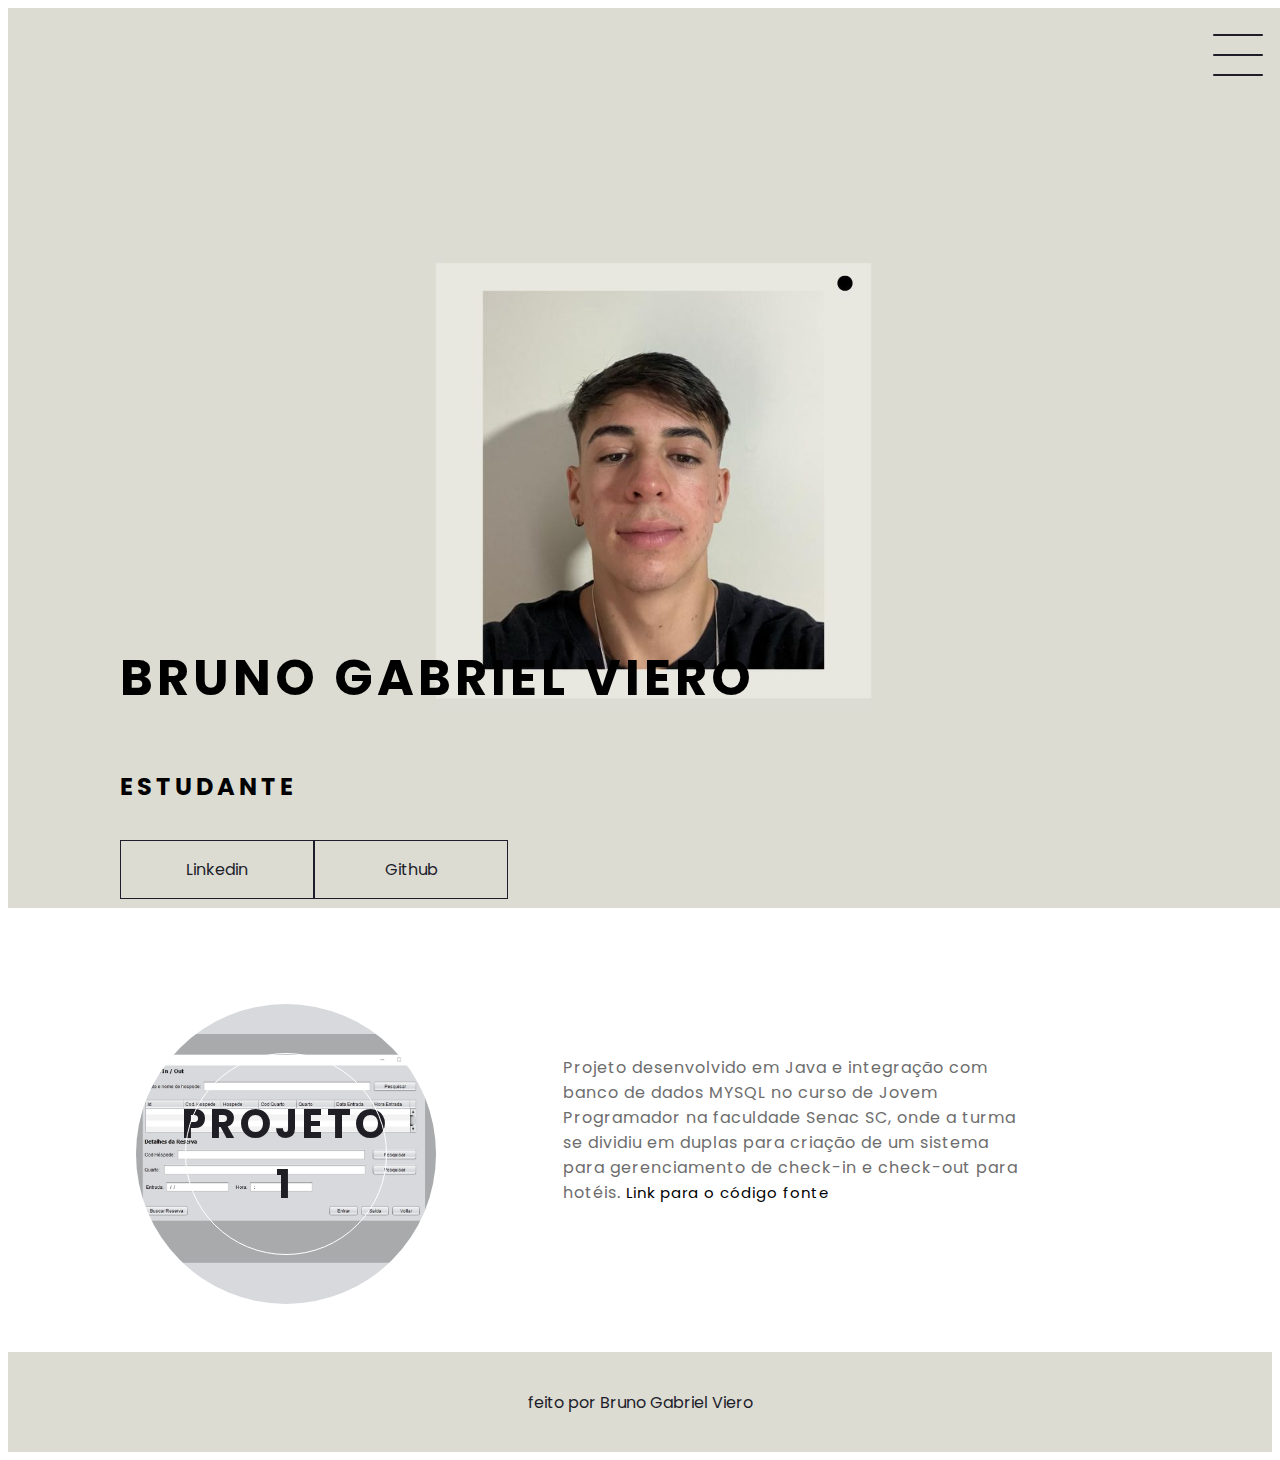
<file: index.html>
<!DOCTYPE html>
<html lang="en">
<head>
  <meta charset="UTF-8">
  <link rel="stylesheet" href="style.css">
  <meta name="viewport" content="width=device-width, initial-scale=1.0">
  <title>Portifólio</title>
</head>
<body>
    <header class="header-container">
        <div class="header">
            <div class="checkbox-container">
                <div class="checkbox-wrapper">
                      <input type="checkbox" id="toggle">
                      <label class="checkbox" for="toggle">
                            <div class="trace"></div>
                            <div class="trace"></div>
                            <div class="trace"></div>
                      </label>
                      <div class="menu"></div>
                      <nav class="menu-itens">
                          <ul>
                            <li>
                              <a href="index.html">Home</a>
                            </li>
                            <li>
                              <a href="sobre.html">Sobre</a>
                            </li>
                            <li>
                              <a href="https://github.com/vieroBruno">Projetos</a>
                            </li>
                          </ul>
                      </nav>
                </div>
            </div>
        </div>
        <h1>Bruno Gabriel Viero</h1>
        <h2>Estudante</h2>
        <div class="social-media">
            <a href="https://www.linkedin.com/in/bruno-gabriel-viero-675a8b228/">Linkedin</a>
            <a href="https://github.com/vieroBruno">Github</a>
        </div>
    </header>

    <main class="container">
      <div class="card-container">
        <div class="card">
              <div class="card-wrapper">
                  <h2>Projeto 1</h2>
                  <p>Vem ver</p>
              </div>
        </div>   
        <div class="card-text">  
            Projeto desenvolvido em Java e integração com banco de dados MYSQL no curso de Jovem Programador na faculdade Senac SC, onde a turma se dividiu em duplas para criação de  um sistema para gerenciamento de check-in e check-out
             para hotéis.
             <a href="https://github.com/vieroBruno/ProjetoIntregador" id="link-projeto">Link para o código fonte</a>
        </div>
      </div>
    </main>

    <footer class="footer">
        feito por Bruno Gabriel Viero
    </footer>
</body>
</html>
</file>
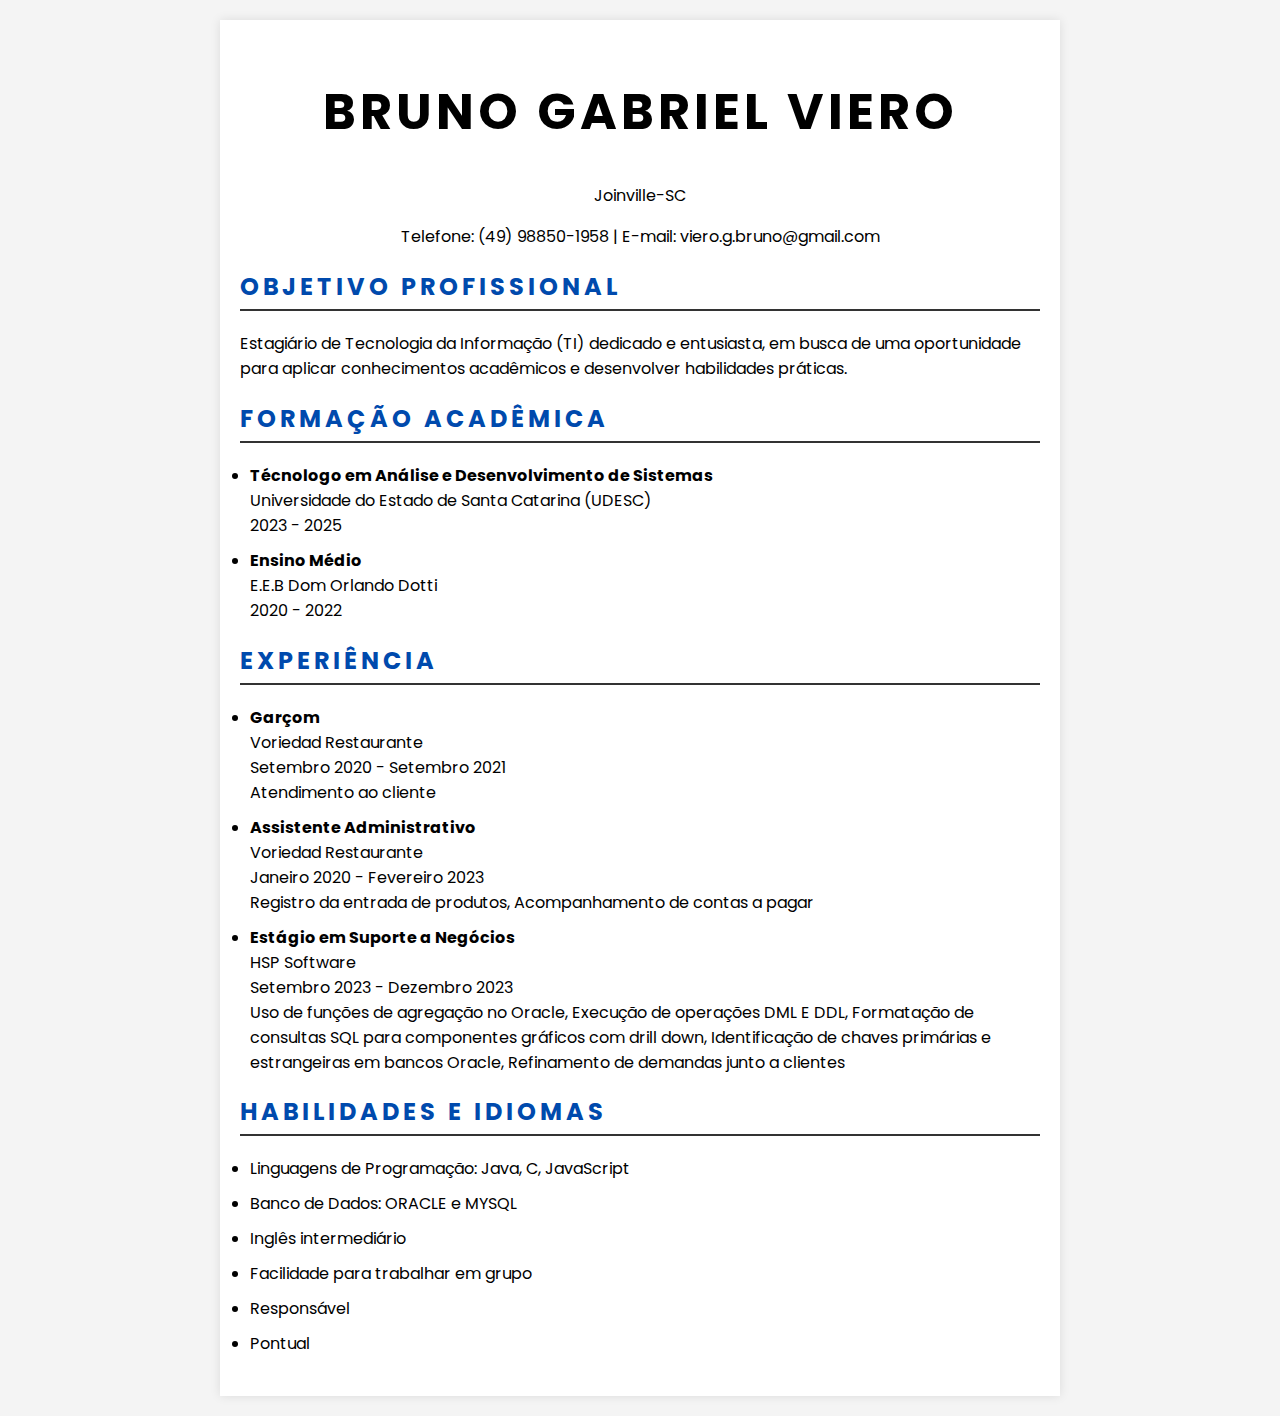
<file: sobre.html>
<!DOCTYPE html>
<html lang="pt-BR">
<head>
    <meta charset="UTF-8">
    <meta name="viewport" content="width=device-width, initial-scale=1.0">
    <title>Currículo de Bruno Gabriel</title>
    <link rel="stylesheet" href="style.css">
</head>
<body id="body-sobre">
    <div class="container-curriculo">
        <header id="header-sobre">
            <h1>Bruno Gabriel Viero</h1>
            <p>Joinville-SC</p>
            <p>Telefone: (49) 98850-1958 | E-mail: viero.g.bruno@gmail.com</p>
        </header>
     <div class="sections"> 
        <section>
            <h2>Objetivo Profissional</h2>
            <p>Estagiário de Tecnologia da Informação (TI) dedicado e entusiasta, em busca de uma oportunidade para aplicar conhecimentos acadêmicos e desenvolver habilidades práticas.</p>
        </section>
        
        <section>
            <h2>Formação Acadêmica</h2>
            <ul>
                <li>
                    <strong>Técnologo em Análise e Desenvolvimento de Sistemas</strong><br>
                    Universidade do Estado de Santa Catarina (UDESC)<br>
                    2023 - 2025
                </li>
                <li>
                    <strong>Ensino Médio</strong><br>
                    E.E.B Dom Orlando Dotti<br>
                    2020 - 2022
                </li>
            </ul>
        </section>
        
        <section>
            <h2>Experiência</h2>
            <ul>
                <li>
                    <strong>Garçom</strong><br>
                    Voriedad Restaurante<br>
                    Setembro 2020 - Setembro 2021<br>
                    Atendimento ao cliente
                </li>
                <li>
                    <strong>Assistente Administrativo</strong><br>
                    Voriedad Restaurante<br>
                    Janeiro 2020 - Fevereiro 2023<br>
                    Registro da entrada de produtos, Acompanhamento de contas a pagar
                </li>
                <li>
                    <strong>Estágio em Suporte a Negócios</strong><br>
                    HSP Software<br>
                    Setembro 2023 - Dezembro 2023<br>
                    Uso de funções de agregação no Oracle, Execução de operações DML E DDL, Formatação de consultas SQL para componentes gráficos com drill down, Identificação de chaves primárias e estrangeiras em bancos Oracle, Refinamento de demandas junto a clientes
                </li>
            </ul>
        </section>
        
        <section>
            <h2>Habilidades e Idiomas</h2>
            <ul>
                <li>Linguagens de Programação: Java, C, JavaScript</li>
                <li>Banco de Dados: ORACLE e MYSQL</li>
                <li>Inglês intermediário</li>
                <li>Facilidade para trabalhar em grupo</li>
                <li>Responsável</li>
                <li>Pontual</li>
            </ul>
        </section>
    </div>   
    </div>
</body>
</html>
</file>
<file: style.css>
@import url('https://fonts.googleapis.com/css2?family=Poppins:wght@400;500;600&family=Roboto:wght@100;300;400;500;700;900&family=Source+Sans+Pro:wght@200;300;400;600;700;900&display=swap');

/* INITIALS */

* {
  font-family: 'Poppins', sans-serif;
}

.header-container{
  height: 100vh;
  width: 100vw;
  background-color: #DCDCD3;
  background-image: url(./img/Design\ sem\ nome.jpg);
  background-repeat: no-repeat;
  background-position: center;
  background-size: contain;
  display: flex;
  flex-direction: column;
  justify-content: center;
  align-items: flex-start;
  box-sizing: border-box;
  padding: 0 112px;
  position: relative;
}
h1{
  font-size:  50px;
  text-transform: uppercase;
  letter-spacing: 4px;
}
h2{
  text-transform: uppercase;
  letter-spacing: 4px;
}
.social-media{
  margin-top: 1rem;
  display: flex;
  
}
.social-media a {
  margin-bottom: 80%;
  text-decoration: none;
  color: #1e1e2a;
  padding: 1rem 4rem;
  border: 1px solid #1e1e2a;
  min-width: 4rem;
  display: flex;
  align-items: center;
  justify-content: center;
  transition: .5s ease-in-out;
  
}
a:hover{
  background-color: #fff;
}

.checkbox-container{
  display: flex;
  justify-content: center;
  align-items: center;

}

.checkbox {
  height: 100px;
  width: 100px;
  position: absolute;
  right: 0;
  top: 0;
  display: flex;
  justify-content: center;
  cursor: pointer;
  z-index: 9999;
  transition: 400ms ease-in-out 0s;
}

.checkbox .trace{
  width: 50px;
  height: 2px;
  background-color: #1e1e2a;
  position: absolute;
  border-radius: 4px;
  transition: 0.5s ease-in-out;
}

.checkbox .trace:nth-child(1){
  top: 26px;
  transform: rotate(0);
}
.checkbox .trace:nth-child(2){
  top: 46px;
  transform: rotate(0);
}
.checkbox .trace:nth-child(3){
  top: 66px;
  transform: rotate(0);
}

#toggle{
  display: none;
}

.menu{
  position: absolute;
  top: 28px ;
  right: 20px;
  background-color: transparent;
  height: 4px;
  width: 40px;
  border-radius: 50%;
  box-shadow: 0px 0px 0px 0px #fff;
  z-index: -1;
  transition: 400ms ease-in-out 0s;
}
.menu-itens{
  position: relative;
  top: 0;
  left: 0;
  width: 100%;
  height: 100vh;
  display: flex;
  justify-content: center;
  align-items: center;
  z-index: 2;
  opacity: 0;
  visibility: hidden;
  transition: 400ms ease-in-out 0s;
}
.menu-itens ul{
  list-style-type: none;

}
.menu-itens ul li a{
  margin: 10px 0;
  color: #1e1e2a;
  text-decoration: none;
  text-transform: uppercase;
  letter-spacing: 4px;
  font-size: 40px;
}

#toggle:checked + .checkbox .trace:nth-child(1){
  transform: rotate(45deg);
  top: 47px;
}
#toggle:checked + .checkbox .trace:nth-child(2){
  transform: translate(-100px);
  top: 30px;
  visibility: hidden;
  opacity: 0;
}
#toggle:checked + .checkbox .trace:nth-child(3){
  transform: rotate(-45deg);
  top: 48px;
}
#toggle:checked + .checkbox{
  background-color: #fff;
}

#toggle:checked ~ .menu{
  box-shadow: 0px 0px 0px 100vmax #fff;
  z-index: 1;
}
#toggle:checked ~ .menu-itens{
  visibility: visible;
  opacity: 1;
}

.container {
  height: auto;
  width: 100%;
  display: flex;
  flex-direction: column;
  justify-content: column;
  margin: 3rem 0;
}

.card-container{
  display: flex;
  justify-content: space-evenly;
  align-items: center;
  width: 90%;
}

.card{
  position: relative;
  z-index: 1;
  width: 300px;
  height: 300px;
  border-radius: 100%;
  margin: 3rem 0 0 0;
  display: center;
  align-items: center;
  justify-content: center;
  background-color: #DCDCD3;
  background-image: url(img/Design\ sem\ nome.png);
  background-position: center;
  background-size: cover;
  background-repeat: no-repeat;
  filter: grayscale(0.5);
  color: #1e1e2a;
  cursor: pointer;
  transition: 0.5s ease-in-out;
}

.card-text{
  width: 40%;
  letter-spacing: 1px;
  color: rgb(109, 109, 109);
}

.card-wrapper{
  padding: 30%;
  text-align: center;
  display: flex;
  flex-direction: column;
  justify-content: center;
  align-items: center;
  position: relative;
}

.card-wrapper::before{
  content: '';
  position: absolute;
  height: 100px;
  width: 100px;
  border-radius: 50%;
  display: block;
  border: 1px solid #fff;
  opacity: 0;
  transition: 0.5s ease-in-out;
}

.card-wrapper h2{
  font-size: 40px;
  text-transform: uppercase;
  letter-spacing: 4px;
  margin: 0;
  transition: 0.5 ease-in-out;
}

.card-wrapper p{
  font-size: 0;
  visibility: hidden;
  opacity: 0;
  font-weight: bold;
  text-transform: uppercase;
  transition: 0.5s ease-in-out;
}

.card:hover{
  filter: unset;
}
.card> .card-wrapper::before{
  height: 200px;
  width: 200px;
  opacity: 1;
}

.card:hover > .card-wrapper p {
  opacity: 1;
  visibility: visible;
  font-size: 14px;
}
.footer {
  width: 100%;
  height: 100px;
  background-color: #DCDCD3;
  display: flex;
  align-items: center;
  justify-content: center;
  color: #1e1e2a;

}
#body-sobre{
  font-family: Arial, sans-serif;
  margin: 20px;
  padding: 0;
  background-color: #f4f4f4;
}
#body-sobre h2{
  color: #004AAD;
}

.container-curriculo {
  max-width: 800px;
  margin: 0 auto;
  background: #fff;
  padding: 20px;
  box-shadow: 0 0 10px rgba(0, 0, 0, 0.1);
}

#header-sobre {
  text-align: center;
  margin-bottom: 20px;
}
#header h1 {
  margin: 0;
}

.sections{
    margin-bottom: 20px;
}

.sections h2{
  border-bottom: 2px solid #333;
            padding-bottom: 5px;
}

.sections ul {
  margin-left: 10px;
  padding: 0;
}
.sections ul li {
  margin-bottom: 10px;
}
#link-projeto{
  text-decoration: none;
  font-size: 15px;
  color: #000000;
}
</file>
